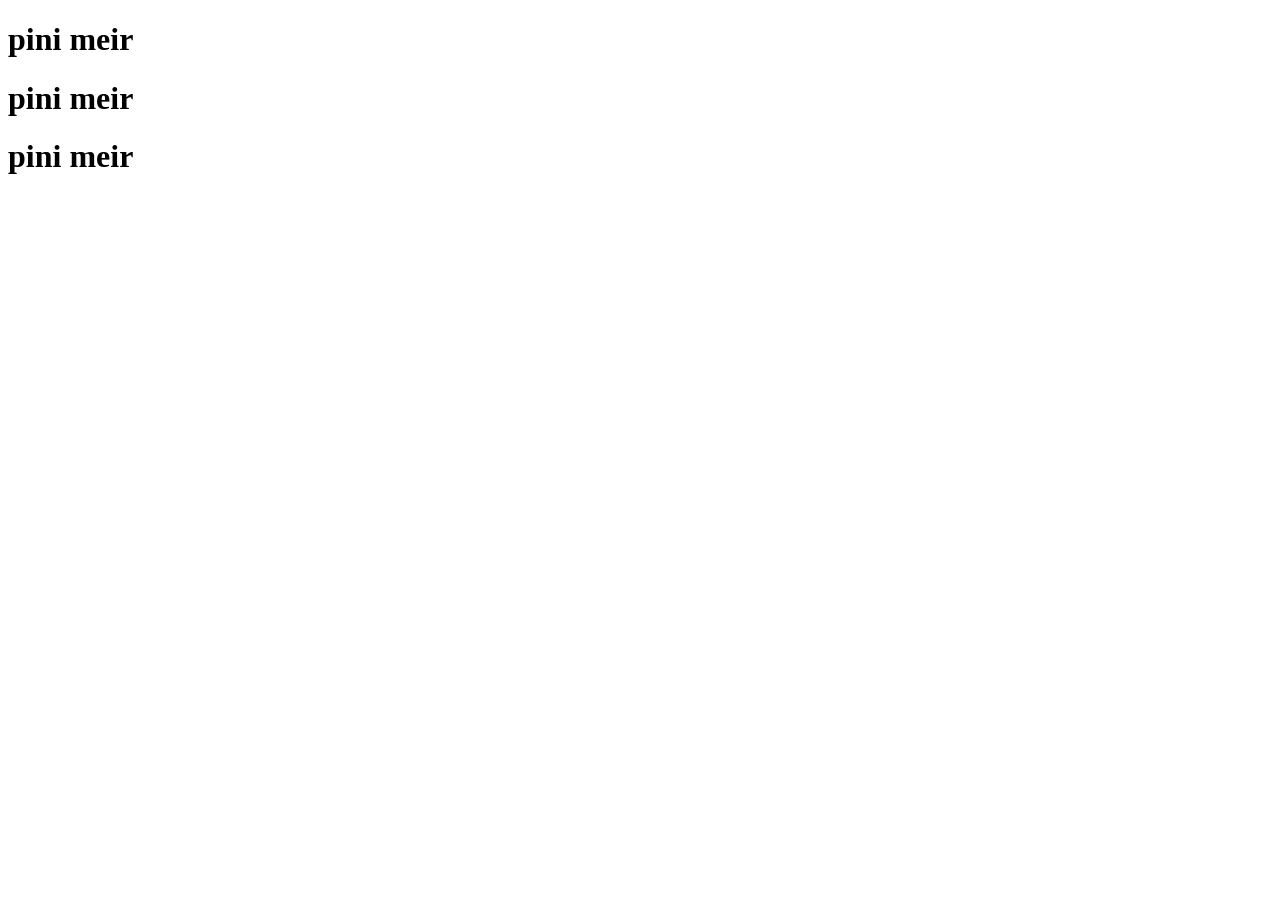
<file: 02-page-structure/index.html>
<!DOCTYPE html>
<html lang="en">
<head>
    <meta charset="UTF-8">
    <meta name="viewport" content="width=device-width, initial-scale=1.0">
    <title>Document</title>
</head>
<body>
    <div>
        <h1>pini meir</h1>
    </div>
    
    <div>
        <h1>pini meir</h1>
    </div>

    <div>
        <h1>pini meir</h1>
    </div>
    
</body>
</html>
</file>
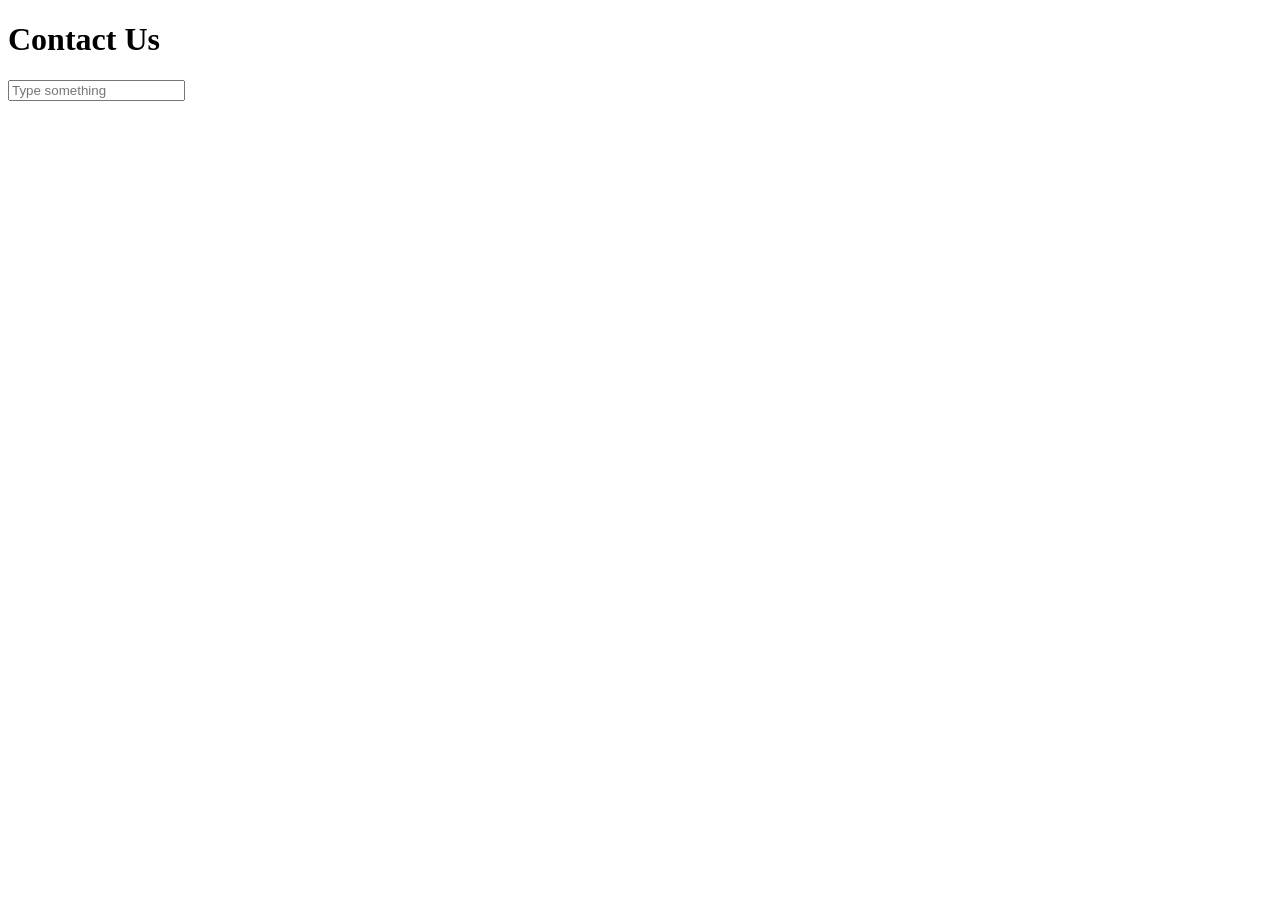
<file: 03-html-form/index.html>
<!DOCTYPE html>
<html lang="en">
<head>
    <meta charset="UTF-8">
    <meta name="viewport" content="width=device-width, initial-scale=1.0">
    <title>Document</title>
</head>
<body>
    <h1>Contact Us</h1>

    <form>
        <label for="userName">
        <input type="text" placeholder="Type something" id="userName">
    </form>


</body>
</html>
</file>
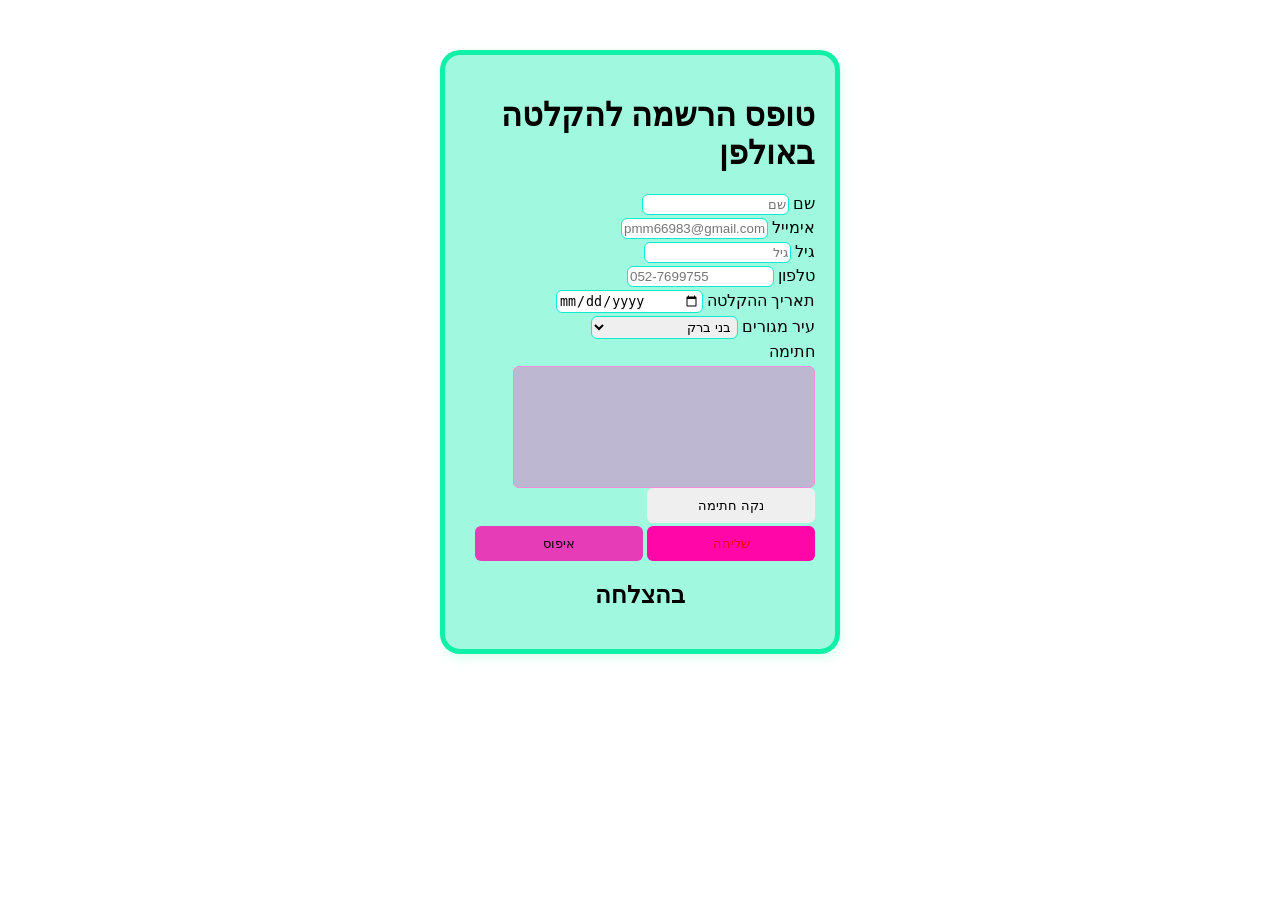
<file: 05-stailish/index.html>
<!DOCTYPE html>
<html lang="en">

<head>
    <meta charset="UTF-8">
    <meta name="viewport" content="width=device-width, initial-scale=1.0">
    <title>B.S.R הפקות</title>
    <link rel="stylesheet" href="stil.css">
</head>

<body>
    <form action="https://formspree.io/f/mwvanvrr" method="post">
        <h1>טופס הרשמה להקלטה באולפן </h1>

        <div class="bsr">
            <label for="name">שם</label>
            <input type="text" id="name" placeholder="שם" name="name">
        </div>
        <div class="bsr">
            <label for="email">אימייל</label>
            <input type="email" id="email" placeholder="pmm66983@gmail.com" name="email">
        </div>
        <div class="bsr">
            <label for="age">גיל</label>
            <input type="number" id="age" placeholder="גיל" min="0" name="age">
        </div>
        <div class="bsr">
            <label for="tel">טלפון</label>
            <input type="tel" id="tel" placeholder="052-7699755" name="tel">
        </div>
        <div class="bsr">
            <label for="date">תאריך ההקלטה</label>
            <input type="date" id="date" placeholder="04/20/2026" name="date">
        </div>
        <div class="bsr">
            <label for="country">עיר מגורים</label>
            <select id="country" name="country">
                <option value="בני ברק">בני ברק</option>
                <option value="תל אביב">תל אביב </option>
                <option value="פתח תקוה">פתח תקוה </option>
                <option value="ירושלים">ירושלים</option>
                <option value="רמת גן ">רמת גן</option>
                <option value="קרית גת ">קרית גת </option>
            </select>
        </div>
        <div class="bsr">
            <label>חתימה</label>
            <canvas id="signature" width="300" height="120"></canvas>
            <input type="hidden" id="signature_data" name="signature">
            <button type="button" onclick="clearSignature()">נקה חתימה</button>
        </div>
        <div class="bsr">
            <button type="submit">שליחה</button>
            <button type="reset">איפוס</button>
        </div>
        <h2>בהצלחה</h2>
        <script src="pini.js"></script>
    </form>
</body>

</html>
</file>
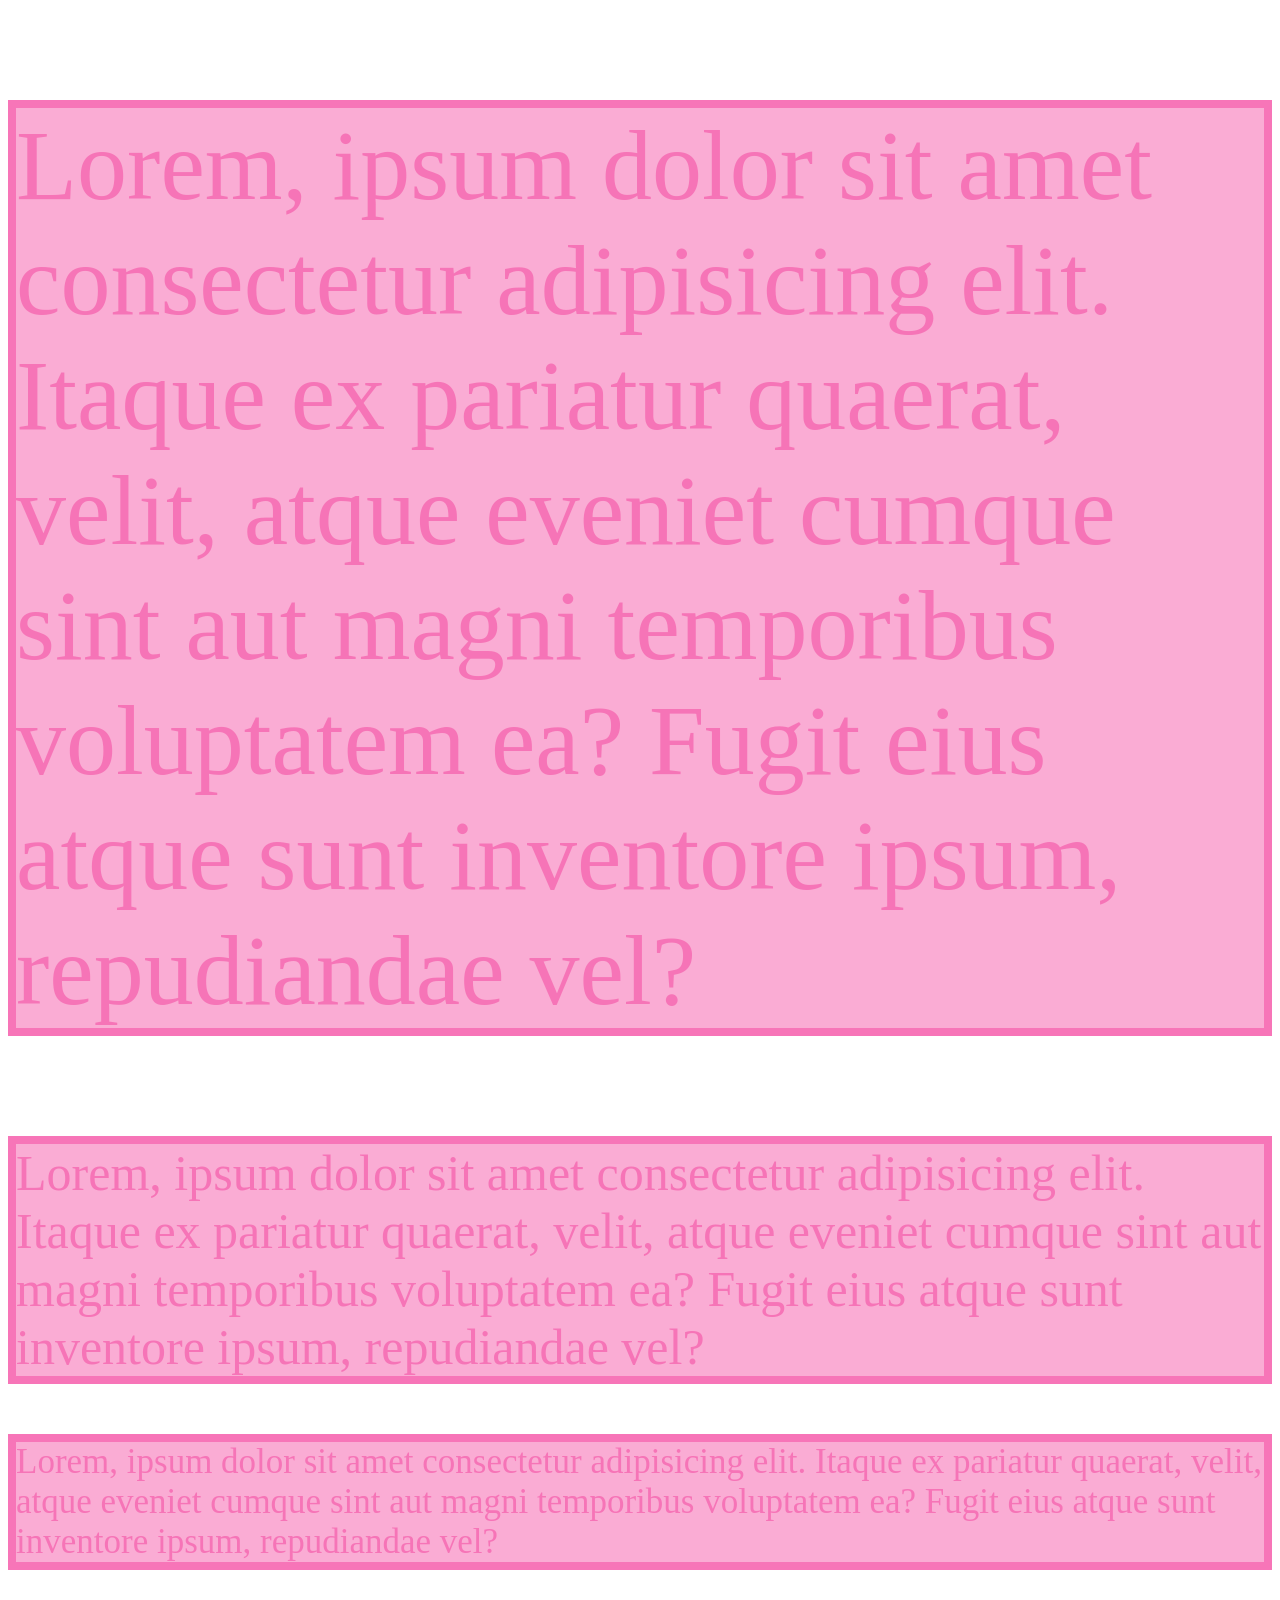
<file: 04-scc/01-Extrnl-intrnl-inlin/index.html>
<!DOCTYPE html>
<html lang="en">

<head>
    <meta charset="UTF-8">
    <meta name="viewport" content="width=device-width, initial-scale=1.0">
    <title>Document</title>
    <style>
        p {
            border:8px solid;
            background-color: rgba(241, 6, 127, 0.333);
        }
        #sec-p{line-height: 35px;}
    </style>
    
</head>

<body>
    <p style="color: rgba(241, 6, 127, 0.333);font-size:100px">Lorem, ipsum dolor sit amet consectetur adipisicing elit.
        Itaque ex
        pariatur quaerat, velit, atque eveniet cumque sint aut magni temporibus voluptatem ea? Fugit eius atque sunt
        inventore ipsum, repudiandae vel?</p>
    <p style="color: rgba(241, 6, 127, 0.333);font-size:50px">Lorem, ipsum dolor sit amet consectetur adipisicing elit.
        Itaque ex
        pariatur quaerat, velit, atque eveniet cumque sint aut magni temporibus voluptatem ea? Fugit eius atque sunt
        inventore ipsum, repudiandae vel?</p>
    <p style="color: rgba(241, 6, 127, 0.333);font-size:35px">Lorem, ipsum dolor sit amet consectetur adipisicing elit.
        Itaque ex
        pariatur quaerat, velit, atque eveniet cumque sint aut magni temporibus voluptatem ea? Fugit eius atque sunt
        inventore ipsum, repudiandae vel?</p>

</body>

</html>
</file>
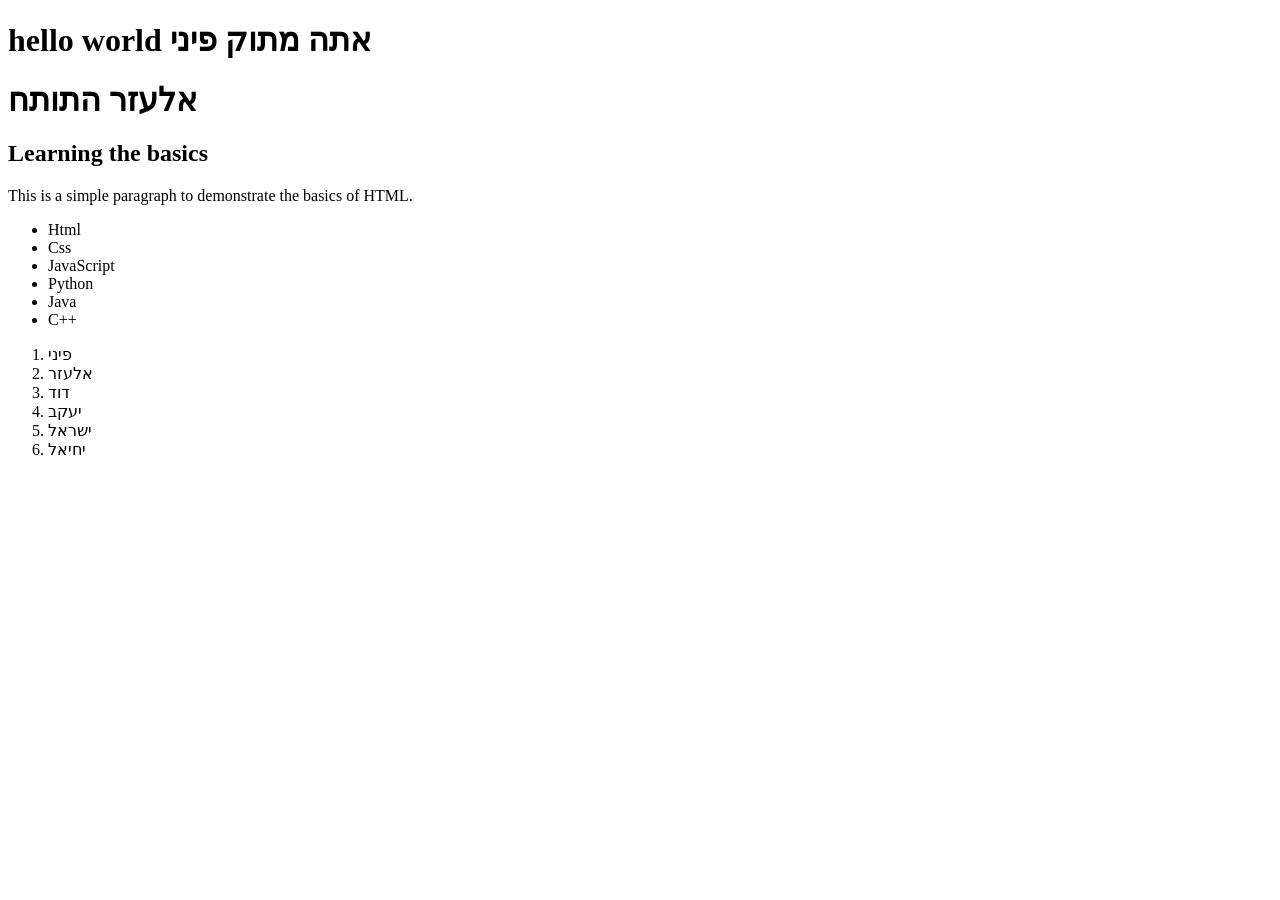
<file: 01-first-html/01-hello-world.html>
<!DOCTYPE html>
<html lang="en">
<head>
    <meta charset="UTF-8">
    <meta name="viewport" content="width=device-width, initial-scale=1.0">
    <title>Document</title>
</head>
<body>
    <h1>hello world אתה מתוק פיני</h1>
    <h1>אלעזר התותח</h1>
    <h2>Learning the basics </h2>

    <p>This is a simple paragraph to demonstrate the basics of HTML.</p>

    <ul>
        <li>Html</li>
        <li>Css</li>
        <li>JavaScript</li>
        <li>Python</li>
        <li>Java</li>
        <li>C++</li>
    </ul>

    <ol>
        <li>פיני</li>
        <li>אלעזר</li>
        <li>דוד</li>
        <li>יעקב</li>
        <li>ישראל</li>
        <li>יחיאל</li>
    </ol>
</body>
</html>
</file>
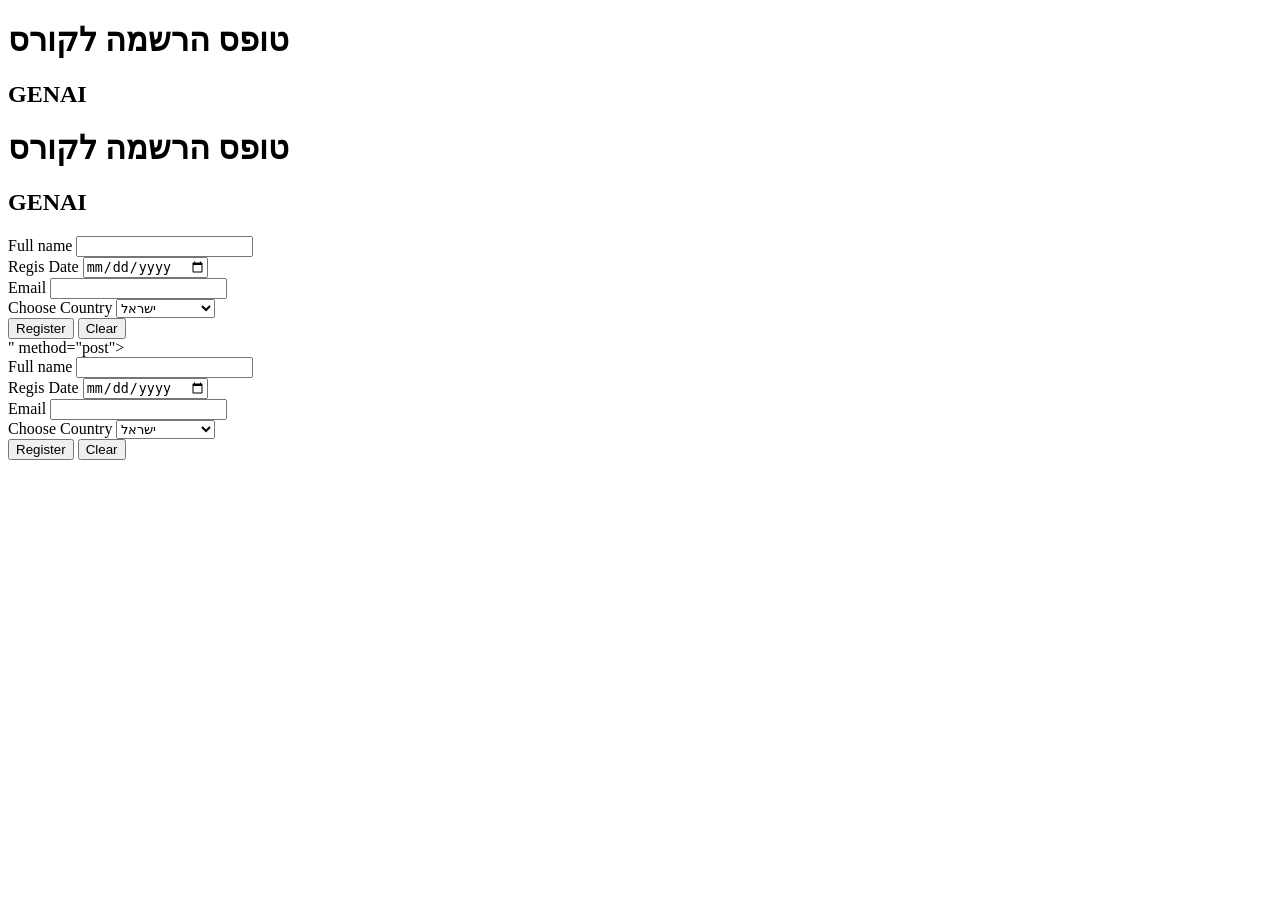
<file: 04-scc/01-Extrnl-intrnl-inlin/pini.html>
<!DOCTYPE html>
<html lang="en">

<head>
    <meta charset="UTF-8">
    <meta name="viewport" content="width=device-width, initial-scale=1.0">
    <title>Form sheet</title>
</head>

<body>
    <h1>טופס הרשמה לקורס</h1>
    <h2>GENAI</h2>
    <form action="<!DOCTYPE html>
<html lang="en">

<head>
    <meta charset="UTF-8">
    <meta name="viewport" content="width=device-width, initial-scale=1.0">
    <title>Form sheet</title>
</head>

<body>
    <h1>טופס הרשמה לקורס</h1>
    <h2>GENAI</h2>
    <form action="https://formspree.io/f/xaqaqgdv" method="post">
        <div class="form-group">
        </div>
        <div class="form-group">
            <label for="fullname">Full name</label>
            <input type="text" id="fullname" name="fullname">
        </div>
        <div class="form-group">
            <label for="RegDAte">Regis Date</label>
            <input type="date" id="RegDAte" name="RegDAte">
        </div>

        <div class="form-group">
            <label for="emailid">Email</label>
            <input type="email" id="emailid" name="emailid">
        </div>
        <div class="form-group">
            <label for="country">Choose Country</label>
            <select id="country" name="country">
                <option value="israel">ישראל</option>
                <option value="usa">ארצות הברית</option>
                <option value="uk">אנגליה</option>
                <option value="france">צרפת</option>
            </select>
        </div>
        <div class="form-group">
            <button type="submit">Register</button>
            <button type="reset">Clear</button>
        </div>
    </form>
</body>

</html>" method="post">
        <div class="form-group">
        </div>
        <div class="form-group">
            <label for="fullname">Full name</label>
            <input type="text" id="fullname" name="fullname">
        </div>
        <div class="form-group">
            <label for="RegDAte">Regis Date</label>
            <input type="date" id="RegDAte" name="RegDAte">
        </div>

        <div class="form-group">
            <label for="emailid">Email</label>
            <input type="email" id="emailid" name="emailid">
        </div>
        <div class="form-group">
            <label for="country">Choose Country</label>
            <select id="country" name="country">
                <option value="israel">ישראל</option>
                <option value="usa">ארצות הברית</option>
                <option value="uk">אנגליה</option>
                <option value="france">צרפת</option>
            </select>
        </div>
        <div class="form-group">
            <button type="submit">Register</button>
            <button type="reset">Clear</button>
        </div>
    </form>
</body>

</html>
</file>
<file: 05-stailish/stil.css>
* {
    box-sizing: border-box;
}
body {
    margin: 0;
    direction: rtl;
}
.bsr {
    margin-bottom: 3px;
}
input, select {
    width: 42%;
    padding: 2px;
}
input, select {
    border: 1px solid #0decce;
    border-radius: 6px;
}
form {
    border: 5px solid #0df0a8fa;
    border-radius: 20px;
    box-shadow: 2px 4px 12px rgba(6, 246, 166, 0.15);
    width: 400px;
    margin: 50px auto;
    background-color: rgba(14, 238, 171, 0.394);
    padding: 20px;
}
button {
    width: 48%;
    padding: 10px;
    border: none;
    border-radius: 6px;
    cursor: pointer;
}
button[type="submit"] {
    background-color: #fe06a7;
    color: rgb(230, 13, 13);
}
button[type="reset"] {
    background-color: #e73cb7;
    color: rgb(13, 4, 4);
}
canvas {
    border: 1px solid #f38dd9;
    border-radius: 6px;
    display: block;
    margin-top: 5px;
    background-color: rgba(229, 98, 190, 0.431);
}
h2{
 text-align: center;
}
</file>
